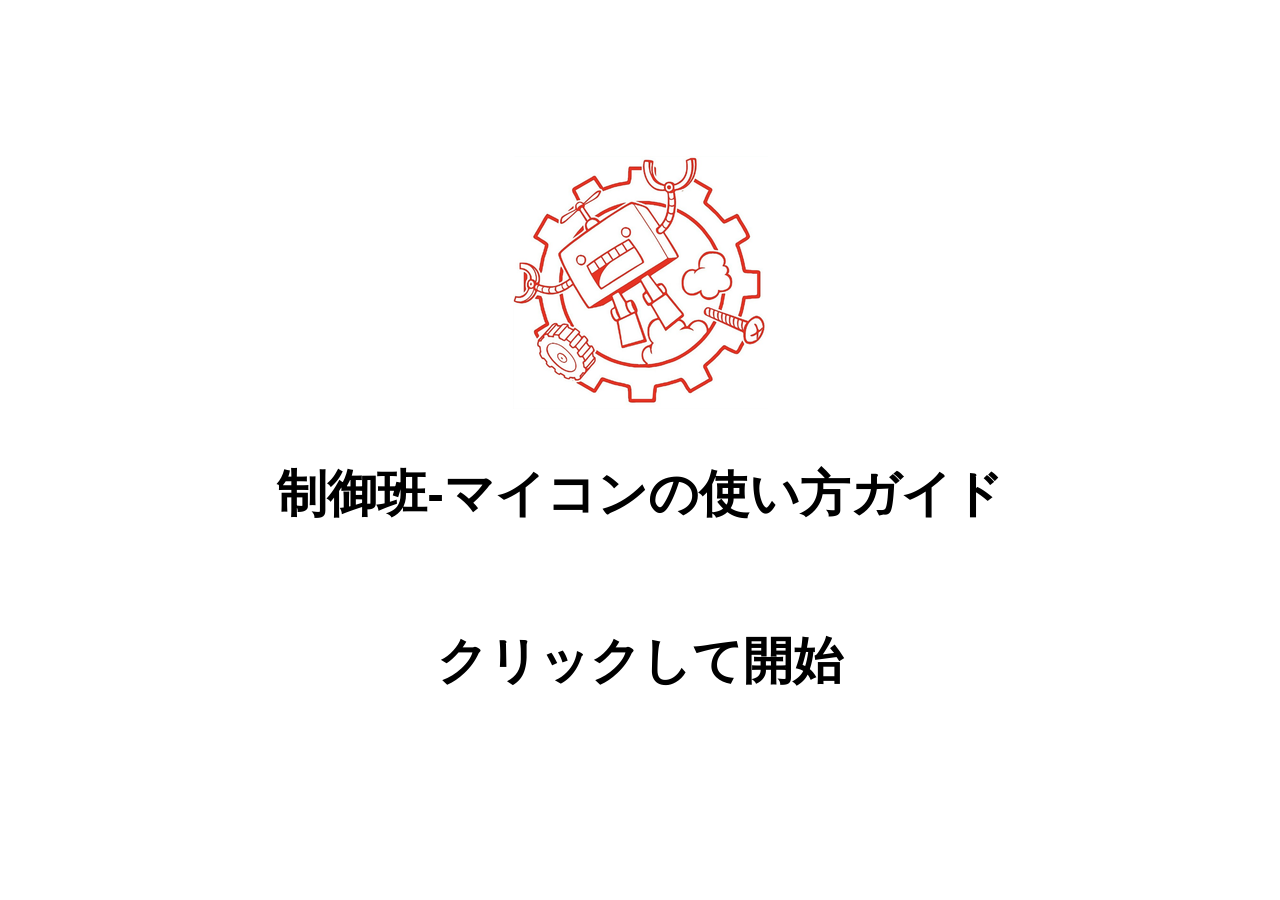
<file: index.html>
<!doctype html>
<html lang="ja">
  <head>
    <meta charset="utf-8">
    <link rel="icon" href="./roboconrobo.ico" type="image/x-icon">
    <link rel="apple-touch-icon" sizes="180x180" href="./roboconrobo.ico" type="image/x-icon">
  
    <title>制御班-マイコンの使い方ガイド</title>

    <link rel="stylesheet" href="./style/main.css">
  </head>
  <body>
    <main>

      <!-- 最初に表示されるタイトル -->
      <div class="title_start">
        <img src="./roboconrobo.ico">
        <p>制御班-マイコンの使い方ガイド</p>
        <p>クリックして開始</p>
      </div>

      <!-- トピック表示2次元コンテナ -->
      <div class="MainContainer">
        <div class="grid">
          <svg>
            <pattern id="gridPattern" width="32" height="32" patternUnits="userSpaceOnUse" patternTransform="translate(0,0)">
          </svg>
        </div>
        <div class="world"></div>
        <div class="UITab"></div>
        
      </div>

    </main>

    <script src="./js/main.js"></script>
  </body>
</html>
</file>
<file: style/main.css>
#viewport{
  touch-action:none;
  user-select: none;
  overflow: hidden;
}

html, body, main, .MainContainer{
  touch-action:none;
  user-select: none;
  overflow: hidden;
  margin: 0px;
  width: 100vw;
  height: 100vh;

}

.grid{
  position: absolute;
  height: 100vh;
  width: 100vw;

  background-color: #ededed;
  
  /*background-image: linear-gradient(0deg, transparent 31px, #333 32px), linear-gradient(90deg,  transparent 31px, #333 32px);
  background-size: 32px 32px;*/
  
  pointer-events: none;
  z-index: 0;
}

.world{
  position: absolute;
  width: 100vw;
  height: 100vh;  
  z-index: 1;
  overflow: visible;
}

.topic{
  position: absolute;
  background-color: #fff;
  min-width: max-content;
  min-height: max-content;

  border-radius: 20px;
}

.MainContainer{
  position: relative;
  width: 100vw;
  height: 100vh;
  background-color: #ffffff;
  overflow: hidden;
}

.title_start{
  width: 100vw;
  height: 100vh;
  position: fixed;
  top: 0px;
  left: 0px;
  display: flex;
  flex-direction: column;
  justify-content: center;
  align-items: center;
  background-color: #ffffff;
}

.title_start p, .title_start img{
  font-weight: bold;
  font-size: 50px;
  font-family: sans-serif;
}
</file>
